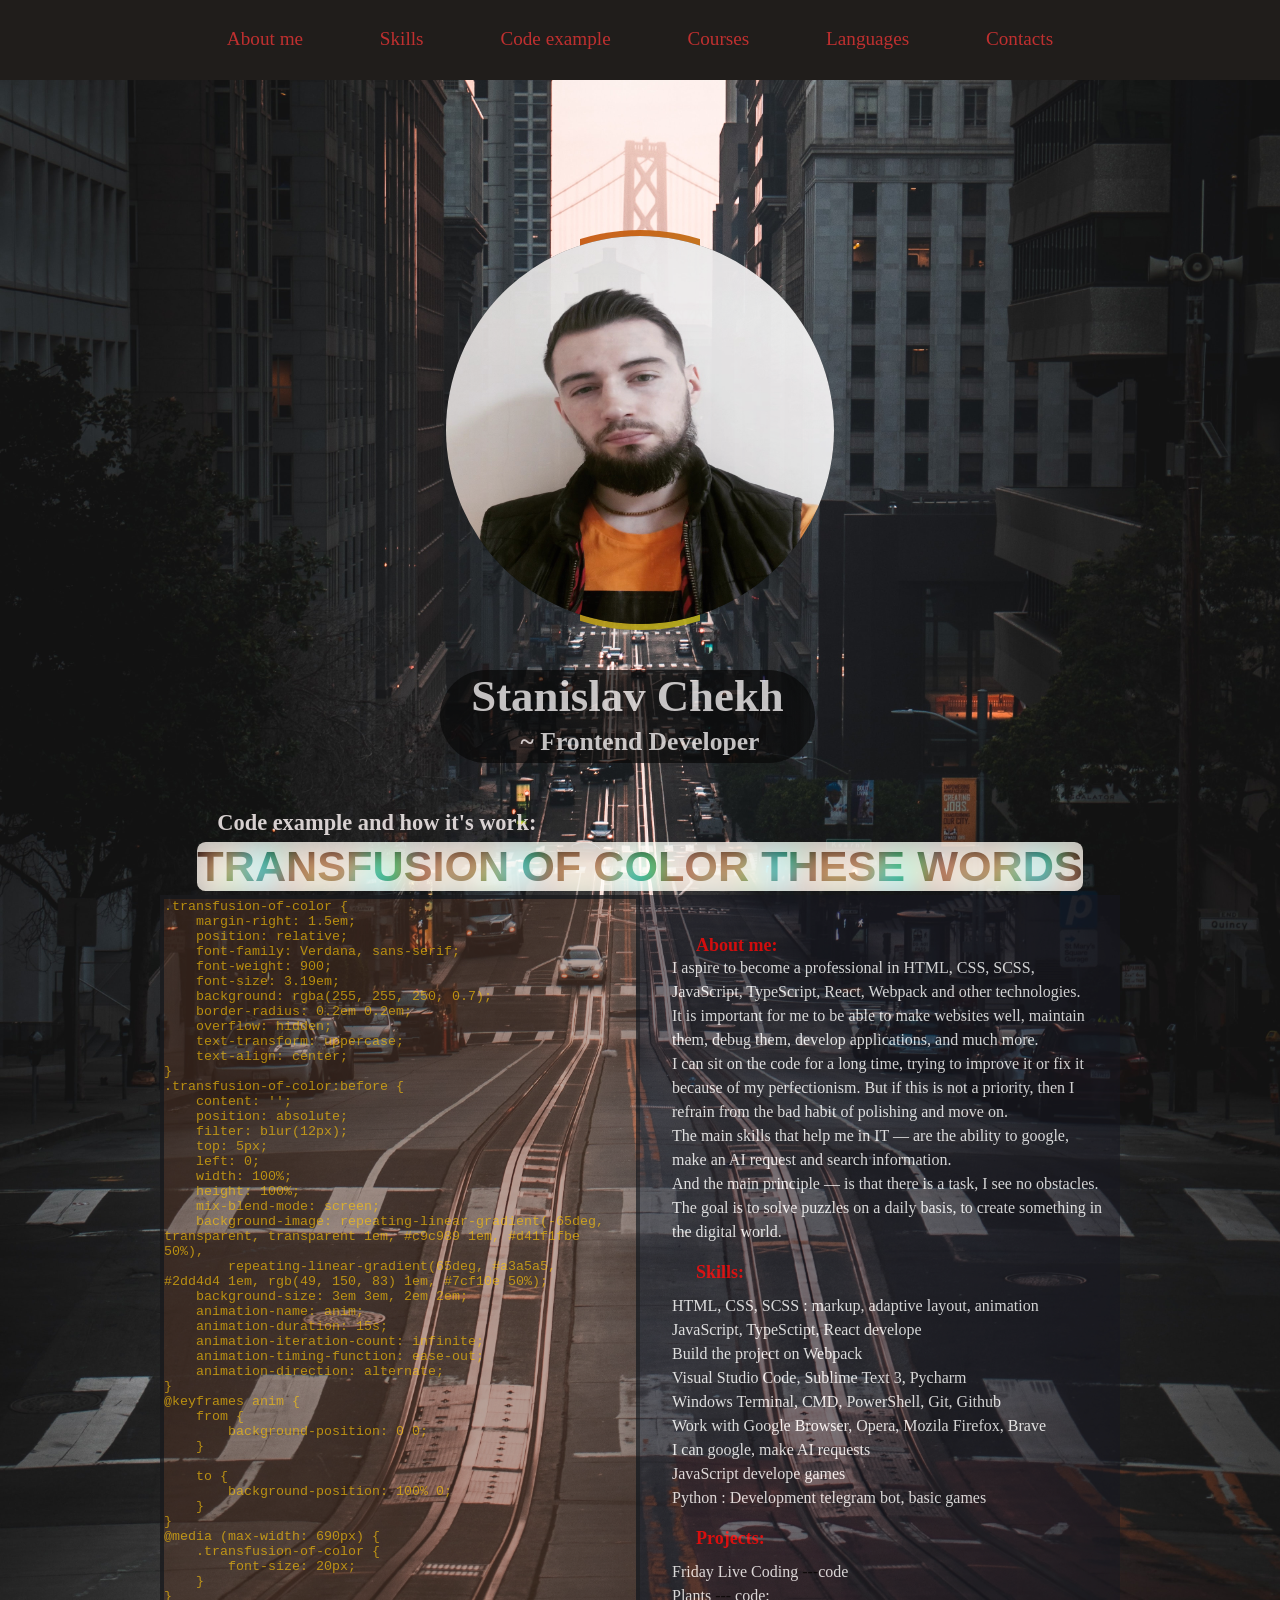
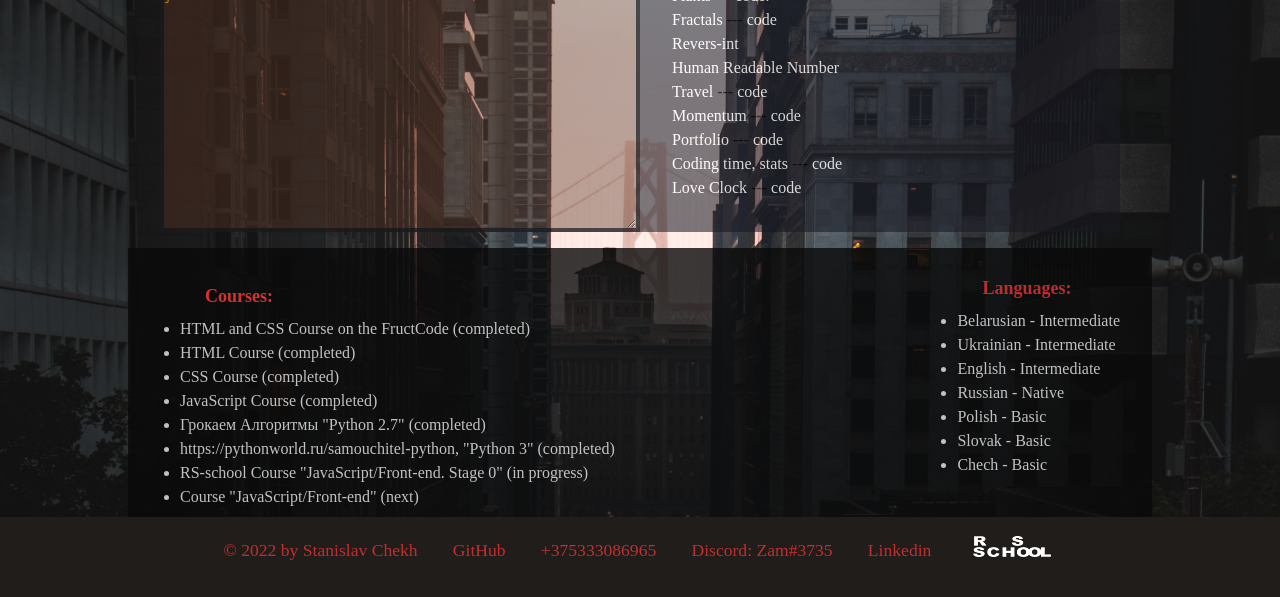
<file: index.html>
<!DOCTYPE html>
<html lang="en">

<head>
    <meta charset="UTF-8">
    <meta http-equiv="X-UA-Compatible" content="IE=edge">
    <meta name="description" content="My cv site">
    <meta name="keywords" content="программирование, курсы, HTML, CSS, CV, portfolio, 
    портфолио, biography, биография, project, проект, RSChoole, rs-school, rooling 
    scopes school, rs shool, rewiew">
    <meta name="viewport" content="width=device-width, initial-scale=1.0">
    <meta name="theme-color" content="#ffffff">

    <link rel="manifest" href="assets/favicon/site.webmanifest">
    <link rel="shortcut icon" href="assets/favicon/favicon.ico" type="image/x-icon">
    <link rel="shortcut icon" href="assets/favicon/favicon-16x16.png" type="image/x-icon">
    <link rel="shortcut icon" href="assets/favicon/favicon-32x32.png" type="image/x-icon">
    <link rel="shortcut icon" href="assets/favicon/android-chrome-192x192.png" type="image/x-icon">
    <link rel="shortcut icon" href="assets/favicon/android-chrome-512x512.png" type="image/x-icon">
    <link rel="shortcut icon" href="assets/favicon/apple-touch-icon.png" type="image/x-icon">

    <link rel="stylesheet" href="style.css">
    <link rel="stylesheet" href="laptop.css">
    <link rel="stylesheet" href="tablet_content.css">
    <title>CV</title>
</head>


<body>
    <div class="wrapper">
        <header class="header wrapper__header">
            <div class="container">
                <nav class="header__menu">
                    <ul class="header__ul">
                        <li><a href="#About-me">About me</a></li>
                        <li><a href="#Skills">Skills</a></li>
                        <li><a href="#Code-example">Code example</a></li>
                        <li><a href="#Courses">Courses</a></li>
                        <li><a href="#Languages">Languages</a></li>
                        <li><a href="#Contacts">Contacts</a></li>
                    </ul>
                </nav>
            </div>
        </header>


        <main class="main wrapper__main">
            <div class="container">
                <div class="content__name">
                    <div class="logo">
                        <img src="assets/img/logo.png" alt="My avatar for lending">
                    </div>
                    <div class="info__my-name">
                        <h1 class="item__my-name">Stanislav Chekh</h1>
                        <h2 class="item__my-major">~ Frontend Developer</h2>
                    </div>
                </div>
            </div>

            <section class="container">
                <div class="container__code-example">
                    <h2 class="code-example__name">Code example and how it's work:</h2>
                    <div class="example">
                        <div class="transfusion-of-color">transfusion of color these words</div>
                    </div>
                </div>
            </section>
            <div id="Code-example" class="container__example">
                <textarea class="code-example-view" cols="80" rows="48">
.transfusion-of-color {
    margin-right: 1.5em;
    position: relative;
    font-family: Verdana, sans-serif;
    font-weight: 900;
    font-size: 3.19em;
    background: rgba(255, 255, 250, 0.7);
    border-radius: 0.2em 0.2em;
    overflow: hidden;
    text-transform: uppercase;
    text-align: center;
}
.transfusion-of-color:before {
    content: '';
    position: absolute;
    filter: blur(12px);
    top: 5px;
    left: 0;
    width: 100%;
    height: 100%;
    mix-blend-mode: screen;
    background-image: repeating-linear-gradient(-65deg, transparent, transparent 1em, #c9c989 1em, #d41f1fbe 50%),
        repeating-linear-gradient(65deg, #a3a5a5, #2dd4d4 1em, rgb(49, 150, 83) 1em, #7cf10e 50%);
    background-size: 3em 3em, 2em 2em;
    animation-name: anim;
    animation-duration: 15s;
    animation-iteration-count: infinite;
    animation-timing-function: ease-out;
    animation-direction: alternate;
}
@keyframes anim {
    from {
        background-position: 0 0;
    }

    to {
        background-position: 100% 0;
    }
}
@media (max-width: 690px) {
    .transfusion-of-color {
        font-size: 20px;
    }
}
                </textarea>

                <div class="container__content">
                    <section id="About-me" class="about-me">
                        <h2>About me:</h2>
                        <p class="paragraph">
                            I aspire to become a professional in HTML, CSS, SCSS,
                            JavaScript, TypeScript, React, Webpack and other technologies.<br>
                            It is important for me to be able to make websites well,
                            maintain them, debug them, develop applications, and much more.
                        </p>
                        <p class="paragraph">
                            I can sit on the code for a long time, trying to improve it or
                            fix it because of my perfectionism. But if this is not a
                            priority, then I refrain from the bad habit of polishing and move on.
                            <br>
                            The main skills that help me in IT — are the ability to google,
                            make an AI request and search information.
                            <br>
                            And the main principle — is that there is a task, I see no obstacles.
                            <br>
                            The goal is to solve puzzles on a daily basis, to create something in the digital world.
                        </p>
                    </section>

                    <section id="Skills" class="skills">
                        <h2>Skills:</h2>
                        <ul>
                            <li>HTML, CSS, SCSS : markup, adaptive layout, animation</li>
                            <li>JavaScript, TypeSctipt, React develope</li>
                            <li>Build the project on Webpack</li>
                            <li>Visual Studio Code, Sublime Text 3, Pycharm</li>
                            <li>Windows Terminal, CMD, PowerShell, Git, Github</li>
                            <li>Work with Google Browser, Opera, Mozila Firefox, Brave</li>
                            <li>I can google, make AI requests</li>
                            <li>JavaScript develope games</li>
                            <li>Python : Development telegram bot, basic games</li>
                        </ul>
                    </section>

                    <section id="Projects" class="projects">
                        <h2>Projects:</h2>
                        <ul>
                            <li><a href="https://Lazeta.github.io/Friday_Live_Coding">Friday Live Coding</a> ---<a href="https://github.com/Lazeta/Friday_Live_Coding">code</a></li>
                            <li><a href="https://Lazeta.github.io/Plants/src/">Plants</a> --- <a href="https://github.com/Lazeta/Plants/tree/master">code:</a></li>
                            <li><a href="https://Lazeta.github.io/Fractals/tree/">Fractals</a> --- <a href="https://github.com/Lazeta/Fractals">code</a></li>
                            <li><a href="https://github.com/Lazeta/reverse-int">Revers-int</a></li>
                            <li><a href="https://github.com/Lazeta/human-readable-number">Human Readable Number</a></li>
                            <li><a href="https://Lazeta.github.io/Travel">Travel</a> --- <a href="https://github.com/Lazeta/Travel">code</a></li>
                            <li><a href="https://Lazeta.github.io/Momentum">Momentum</a> --- <a href="https://github.com/rolling-scopes-school/tasks/blob/master/tasks/momentum/momentum-stage1.md">code</a></li>
                            <li><a href="https://Lazeta.github.io/Portfolio">Portfolio</a> --- <a href="https://github.com/Lazeta/portfolio">code</a></li>
                            <li><a href="https://Lazeta.github.io/Coding_tive_stats">Coding time, stats</a> --- <a href="https://github.com/Lazeta/coding_time_stats.git">code</a></li>
                            <li><a href="https://github.com/Lazeta/love_clock">Love Clock</a> --- <a href="https://github.com/Lazeta/love_clock/blob/main/main.py">code</a></li>
                        </ul>
                    </section>
                </div>
            </div>

            <section id="Courses" class="container__course">
                <div class="course">
                    <h2>Courses:</h2>
                    <ul class="course__ul">
                        <li><a href="https://fructcode.com/ru/courses/html-and-css-advanced/">HTML and CSS Course on the FructCode (completed)</a></li>
                        <li><a href="https://ru.code-basics.com/languages/html">HTML Course (completed)</a></li>
                        <li><a href="https://ru.code-basics.com/languages/css">CSS Course (completed)</a></li>
                        <li><a href="https://code-basics.com/ru/languages/javascript">JavaScript Course (completed)</a></li>
                        <li><a href="https://ru.pdfdrive.com/%D0%93%D1%80%D0%BE%D0%BA%D0%B0%D0%B5%D0%BC-%D0%B0%D0%BB%D0%B3%D0%BE%D1%80%D0%B8%D1%82%D0%BC%D1%8B-e186671794.html">Грокаем Алгоритмы "Python 2.7" (completed)</a></li>
                        <li><a href="https://pythonworld.ru/samouchitel-python">https://pythonworld.ru/samouchitel-python, "Python 3" (completed)</a></li>
                        <li><a href="https://rs.school/js-stage0/">RS-school Course "JavaScript/Front-end. Stage 0" (in progress)</a></li>
                        <li><a href="https://rs.school/js/">Course "JavaScript/Front-end" (next)</a></li>
                    </ul>
                </div>
                <div id="Languages" class="language">
                    <h2>Languages:</h2>
                    <ul>
                        <li>Belarusian - Intermediate</li>
                        <li>Ukrainian - Intermediate</li>
                        <li>English - Intermediate</li>
                        <li>Russian - Native</li>
                        <li>Polish - Basic</li>
                        <li>Slovak - Basic</li>
                        <li>Chech - Basic</li>
                    </ul>
                </div>
            </section>
        </main>

        <footer id="Contacts" class="footer wrapper__footer">
            <div class="container">
                <ul class="footer__ul">
                    <li class="item__create-data"><span>© 2022 by Stanislav Chekh</span></li>
                    <li class="item__github"><a href="https://github.com/Lazeta">GitHub</a></li>
                    <li class="item__phone"><a href="tel:+375333086965">+375333086965</a></li>
                    <li class="item__discord"><a href="https://discord.com/channels/@zam_777">Discord: Zam#3735</a></li>
                    <li class="item__linkedin"><a href="https://www.linkedin.com/in/stas-chekh-307069167/">Linkedin</a></li>
                    <li class="item__rs-logo"><a href="https://rs.school/js-stage0/"><img src="assets/svg/rs_school-white.ico" alt="rs school logo"></a></li>
                </ul>
            </div>
        </footer>
    </div>
</body>

</html>
</file>
<file: style.css>
* {
  margin: 0;
  padding: 0;
  box-sizing: border-box;
}

html {
  scroll-behavior: smooth;
}

body {
  margin: 0;
  padding: 0;
  font-family: 'Roboto', serif;
  font-size: 16px;
  background: url('assets/img/city_image.jpeg') 0 0%/100%;
}

h1,
h2,
h3,
h4,
h5,
h6 {
  margin: 0;
  padding: 0;
}

ul,
li {
  margin: 0;
  padding: 0;
  line-height: 1.5;
}

li a {
  line-height: 1.5;
  text-decoration: none;
}

h1 {
  font-size: 2.8em;
  color: rgba(236, 232, 232, 90%);
}

h2 {

  font-size: 1.6em;
  color: rgba(236, 232, 232, 0.836);
}

h3 {
  line-height: 1.3;
  color: rgba(236, 232, 232, 0.836);
}

p {
  line-height: 1.5;
  color: rgba(236, 232, 232, 0.836);
}



.wrapper {
  min-width: 420px;
}

.container {
  margin: 0 0px;
  padding: 0 10px;
}

.wrapper__header {
  display: flex;
  justify-content: space-between;
  align-items: center;
  flex-wrap: wrap;
  flex-direction: column;
  align-content: space-around;
}

.wrapper__main {
  display: flex;
  justify-content: space-between;
  align-items: center;
  flex-wrap: wrap;
  flex-direction: column;
  align-content: space-around;
}

.wrapper__footer {
  display: flex;
  justify-content: space-between;
  align-items: center;
  flex-wrap: wrap;
  flex-direction: column;
  align-content: space-around;
}



header {
  min-height: 80px;
  background: #201d1b;
}

.header__ul {
  font-size: 1.20em;
  list-style-type: none;
  display: flex;
  flex-flow: row wrap;
  justify-content: space-evenly;
}

.header__ul li {
  padding: 25px 0 10px 0;
}

.header__ul li a {
  padding: 0 2em;
  transition: color 0.5s ease, font-size 0.3s ease;
}

.header__ul a {
  text-decoration: none;
  color: #df3434d5;
}

.header__ul li a:hover {
  color:rgba(236, 228, 228, 0.9);
  font-size: 120%;
}


main {
  margin: 0 auto;
}

.content__name {
  width: 100%;
  padding-bottom: 2em;
  position: relative;
  overflow: auto;
  padding-top: 150px;
}


.logo {
  position: relative;
  width: 400px;
  height: 400px;
  border-radius: 50%;
  overflow: hidden;
  opacity: 95%;
}

.logo img {
  position: relative;
  z-index: 2;
  top: 6px;
  left: 6px;
  border-radius: 50%;
  width: 388px;
  height: 388px;
}

.logo::before {
  content: '';
  position: absolute;
  inset: -20px 140px;
  background: linear-gradient(315deg, #b3b01c, #c95512);
  transition: 0.5s;
  animation: animate 5s linear infinite;
}

.logo:hover::before {
  inset: -20px 0px;
}

.logo::after {
  content: '';
  position: absolute;
  inset: 6px;
  background: rgba(0, 0, 0, 0.5);
  border-radius: 50%;
  z-index: 1;
}

.info__my-name {
  width: 375px;
  margin-top: 10%;
  border-radius: 50px;
  text-align: center;
  opacity: 90%;
  background: rgba(10, 9, 9, 0.795);
}

.info__my-name h1 {

  padding-left: 0px;
  color: rgba(248, 245, 245, 0.85);
}

.info__my-name h2 {
  margin: 5px 10px 0px 40px;
  padding: 0 5px 6px 0;
  color: rgba(248, 245, 245, 0.85);
}

.item__my-name {
  margin: 0;
}

.item__my-major {
  margin: 0;
}


.container__code-example {
  width: 100%;
  display: inline-block;
  flex-flow: row wrap;
  position: relative;
}

.container__code-example h2 {
  margin: 15px 0 6px 20px;
  font-size: 1.4em;
  max-width: 414px;
}

.code-example__name {
  color: rgba(236, 228, 228, 0.9);
}

.container__example {
  opacity: 80%;
  display: flex;
  flex-flow: row wrap;
  align-items: stretch;
}

.transfusion-of-color {
  position: relative;
  font-family: Arial, sans-serif;
  font-weight: 900;
  font-size: 2.70em;
  background: rgba(255, 255, 250, 0.7);
  border-radius: 0.2em 0.2em;
  overflow: hidden;
  text-transform: uppercase;
  text-align: center;
}

.transfusion-of-color:before {
  content: '';
  position: absolute;
  filter: blur(12px);
  top: 5px;
  left: 0;
  width: 100%;
  height: 100%;
  mix-blend-mode: screen;
  background-image: repeating-linear-gradient(-65deg, transparent, transparent 1em, #c9c989 1em, #d41f1fbe 50%),
      repeating-linear-gradient(65deg, #a3a5a5, #2dd4d4 1em, rgb(49, 150, 83) 1em, #7cf10e 50%);
  background-size: 3em 3em, 2em 2em;
  animation-name: anim;
  animation-duration: 15s;
  animation-iteration-count: infinite;
  animation-timing-function: ease-out;
  animation-direction: alternate;
}

@keyframes anim {
  from {
      background-position: 0 0;
  }

  to {
      background-position: 100% 0;
  }
}

@keyframes animate {
  0% {
      transform: rotate(0deg);
  }

  0% {
      transform: rotate(360deg);
  }
}

textarea.code-example-view {
  padding: 0 2em 0 0;
  max-width: 480px;
  border: solid 4px rgba(26, 26, 29);
  background: rgba(90, 54, 37, 0.527);
  color: rgba(226, 173, 13, 0.979);
}


.container__content {
  max-width: 480px;
  background: rgba(24, 24, 34, 0.699);
  display: flex;
  justify-content: space-between;
  flex-flow: column nowrap;
  position: relative;
  align-items: left;
  padding: 1.5em 1em 2em 1em;
}

.about-me {
  max-width: 500px;
  min-height: 250px;
  padding: 1em 0em 0em 0em;
}

.about-me p {
  padding-left: 1em;
  color: rgba(255, 255, 255, 1);
}

.about-me h2 {
  font-size: large;
  padding: 0 0 0 40px;
  color: rgba(250, 5, 5, 1);
}

.skills {
  line-height: 1.5em;
  padding: 1em 0em 0em 0em;
}

.skills li {
  padding-left: 1em;
  color: rgba(255, 255, 255, 1);
  list-style-type: none;
}

.skills h2 {
  font-size: large;
  padding: 0 0 10px 40px;
  color: rgba(250, 5, 5, 1);
}

.projects {
  line-height: 1.5em;
  padding: 1em 0em 0em 0em;
}

.projects li {
  padding-left: 1em;
  list-style-type: none;
}

.projects h2 {
  font-size: large;
  padding: 0 0 10px 40px;
  color: rgba(250, 5, 5, 1);
}

.projects a {
  color: rgba(255, 255, 255, 1);
  text-decoration: none;
}


.container__course {
  max-width: 1024px;
  width: 100%;
  margin-top: 1em;
  background: rgba(10, 9, 9, 0.795);
  display: inline-flex;
  flex-flow: row wrap;
  justify-content: space-between;
}

.course {
  margin-left: 20px;
  padding: 0.5em 2em 0.5em 2em;
  color: rgba(225, 225, 225, 0.85);
}

.course a {
  color: rgba(225, 225, 225, 0.85);
  text-decoration: none;
}

.course h2 {
  font-size: large;
  padding: 30px 0 10px 25px;
  color: rgba(223, 52, 52, 0.966);
}

.language {
  margin-left: 20px;
  padding: 0em 2em 1em 2em;
  color: rgba(225, 225, 225, 0.85);
}

.language h2 {
  font-size: large;
  padding: 0 0 10px 25px;
  padding-top: 30px;
  color: rgba(223, 52, 52, 0.836);
}


footer {
  min-height: 80px;
  background: rgb(32, 29, 27);
}

footer li {
  text-decoration: none;
  color: rgba(223, 52, 52, 0.836);
}

footer li:hover,
li>a:hover,
li>span:hover {
  text-decoration: underline;
}

footer a {
  color: rgba(223, 52, 52, 0.836);
}

.footer__ul {
  font-size: 1.1em;
  list-style-type: none;
  display: flex;
  flex-flow: row wrap;
  justify-content: space-evenly;
}

.footer__ul li {
  margin-top: 20px;
  padding: 0 1em;
}

.footer__ul li a {
  transition: color 0.5s ease;
}

.footer__ul li a:hover {
  color:rgba(236, 228, 228, 0.9);
}

.item__rs-logo img {
  margin-top: -8px
}

.item__create-data span {
  transition: color 0.8s ease;
}

.item__create-data span:hover {
  color: rgba(236, 228, 228, 0.9);
  cursor: pointer;
}
</file>
<file: laptop.css>
@media (max-width: 1024px) {
    .wrapper__header {
        display: flex;
        flex-flow: wrap;
        padding: 0 15px 0 15px;
        text-align: center;
    }

    .header__ul li {
        margin-top: 25px;
        padding: 0 1.0em;
    }

    .wrapper__main {
        display: flex;
        flex-direction: column;
        align-items: center;
        flex-wrap: wrap;
        justify-content: center;
    }

    .wrapper__main {
        display: flex;
        justify-content: space-between;
        align-items: center;
        flex-wrap: wrap;
        flex-direction: column;
        align-content: space-around;
    }

    .container__example {
        opacity: 80%;
        display: flex;
        flex-flow: row wrap;
        align-items: stretch;
        left: 25%;
    }

    textarea.code-example-view {
        max-width: 400px;
        border: solid 4px rgba(26, 26, 29);
        background: rgba(90, 54, 37, 0.527);
        color: rgba(226, 173, 13, 0.979);
    }

    .container__content {
        max-width: 400px;
        min-width: 380px;
        background: rgba(24, 24, 34, 0.699);
        display: flex;
        justify-content: space-between;
        flex-flow: row wrap;
    }

    .container__example {
        opacity: 80%;
        display: flex;
        flex-flow: row wrap;
        align-items: stretch;
    }

    .container__course {
        max-width: 1024px;
        width: auto;
        background: rgba(10, 9, 9, 0.795);
        display: inline-flex;
        justify-content: center;
        align-items: center;
        align-content: flex-start;
        flex-direction: row;
        flex-wrap: wrap;
    }

    .header__ul li {
        margin-top: 10px;
        margin-bottom: 10px;
        padding: 0 1.5em;
    }

    .footer__ul li {
        margin-top: 10px;
        margin-bottom: 10px;
        padding: 0 1em;
    }
}
</file>
<file: tablet_content.css>
@media (max-width: 799px) {
    @media (max-width: 799px) {
    
    }
    .wrapper__header {
        padding: 0 15px 0 15px;
        min-width: 320px;
        display: flex;
        flex-flow: wrap;
        text-align: center;
    }
    .header__ul li {
        margin-top: 25px;
        padding: 0 1.5em;
    }
    .wrapper__main {
        display: flex;
        flex-direction: row;
        flex-wrap: wrap;
        justify-content: center;
    }
    .container__example { 
        opacity: 80%;
        display: flex;
        flex-flow: row wrap;
        justify-content: center;
        flex-direction: column;
        flex-wrap: wrap;
    }
    textarea.code-example-view {
        margin: 0;
        max-width: 420px;
        border: solid 4px rgba(26, 26, 29);
        background: rgba(90, 54, 37, 0.527);
        color: rgba(226, 173, 13, 0.979);
        left: 0;
    }
    .container__content {
        margin: 0;
        max-width: 420px;
        /* min-width: 350px; */
        background: rgba(24, 24, 34, 0.699);
        display: flex;
        justify-content: space-between;
        flex-flow: column nowrap;
        position: relative;
        left: 0;
    }
    .container__example { 
        opacity: 80%;
        display: flex;
        flex-flow: row wrap;
        align-items: stretch;
    }
    .container__course {
        max-width: 768px;
        width: auto;
        margin-top: 1em;
        background: rgba(10, 9, 9, 0.795);
        display: inline-flex;
        flex-flow: row wrap;
        justify-content: space-between; 
    }
    .header__ul li {
        margin-top: 10px;
        margin-bottom: 10px;
        padding: 0 1.5em;
    }
    .footer__ul li {
        margin-top: 10px;
        margin-bottom: 10px;
        padding: 0 1em;
    }
}

@media (max-width: 690px) {
    .transfusion-of-color {
        max-width: 375px;
        font-size: 24px;
    }
}
</file>
